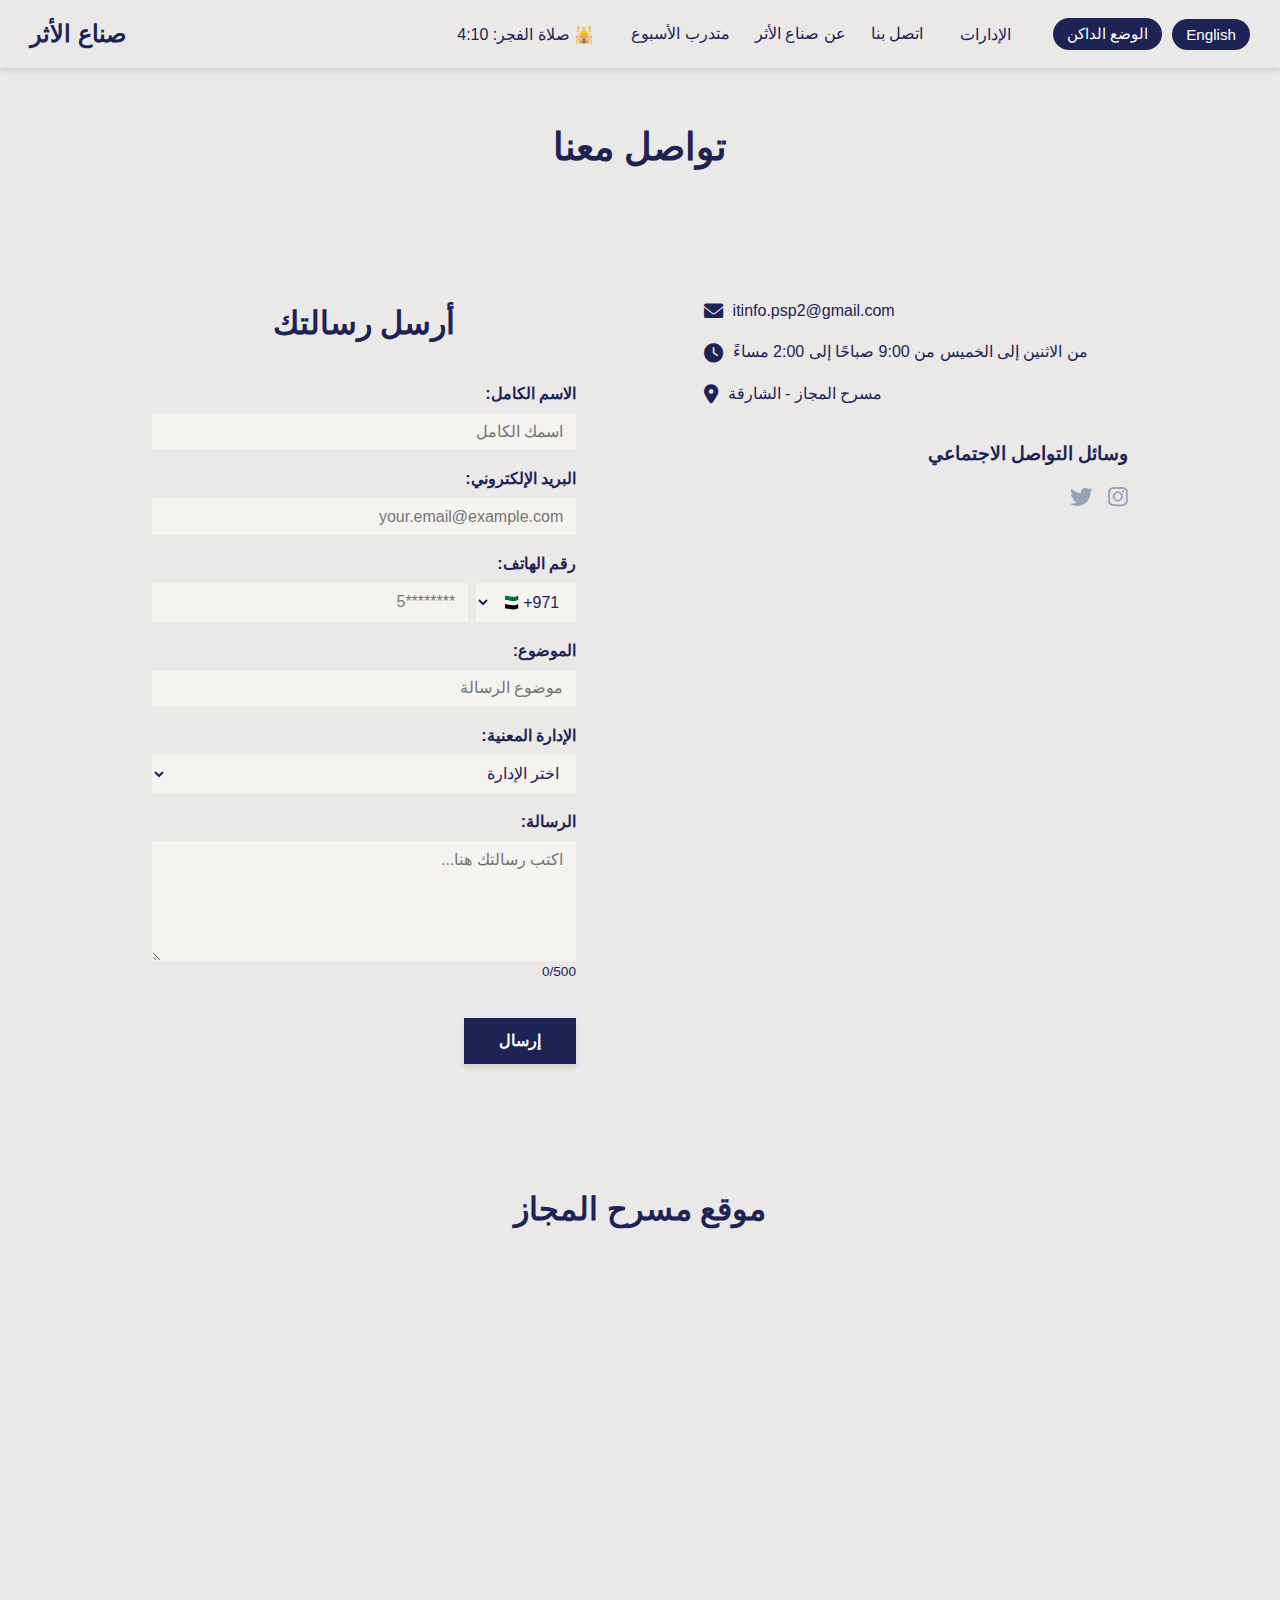
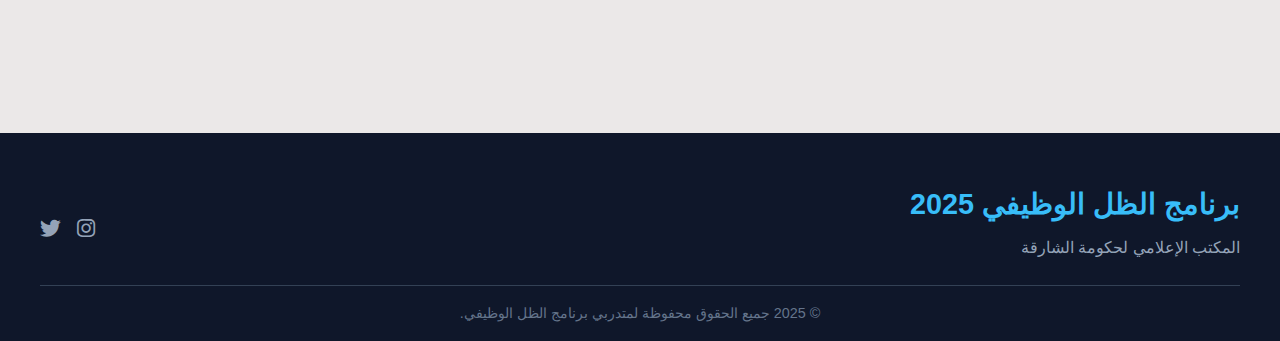
<file: contact.html>
<!DOCTYPE html>
<html lang="ar" dir="rtl">
<head>
  <meta charset="UTF-8" />
  <meta name="viewport" content="width=device-width, initial-scale=1" />
  <title>Contact Us | Impact Makers</title>

  <link rel="stylesheet" href="https://cdnjs.cloudflare.com/ajax/libs/font-awesome/6.0.0-beta3/css/all.min.css" />
  <link href="https://fonts.googleapis.com/css2?family=Merriweather&display=swap" rel="stylesheet" />

  <link rel="stylesheet" href="styles.css" />
  <link rel="stylesheet" href="contact.css" />
  <script defer src="contact.js"></script>
</head>

<body class="light-mode" id="pageBody" lang="ar">
  <!-- HEADER -->
  <header class="header">
    <a href="index.html" class="logo">
      <span id="logoAr">صناع الأثر</span>
      <span id="logoEn" hidden>Impact Makers</span>
    </a>

    <nav class="nav desktop-menu" id="mainMenu">
      <ul>
        <li class="dropdown department-dropdown">
          <button id="depbtn" class="dropdown-toggle" data-en="Departments" data-ar="الإدارات">Departments</button>
          <ul class="dropdown-menu" id="departmentMenu">
            <li><a href="IT.html" data-en="IT Department" data-ar="إدارة التقنية المتقدمة">IT Department</a></li>
            <li><a href="Acct.html" data-en="Accounting Department" data-ar="إدارة الشؤون المالية">Accounting Department</a></li>
            <li><a href="hr.html" data-en="HR Department" data-ar="إدارة الموارد البشرية">HR Department</a></li>
            <li><a href="Media.html" data-en="Media Department" data-ar="وحدة الرؤى الإعلامية">Media Department</a></li>
          </ul>
        </li>
        <li><a href="contact.html" data-en="Contact" data-ar="اتصل بنا">Contact</a></li>
        <li><a href="AboutUs.html" data-en="About Us" data-ar="عن صناع الأثر">About Us</a></li>
        <li><a href="internOfWeek.html" data-en="Intern Spotlight" data-ar="متدرب الأسبوع">Intern Spotlight</a></li>

        <li class="dropdown prayer-dropdown">
          <button id="prayerBtn" class="dropdown-toggle" data-en="🕌 Fajr: 4:10 AM" data-ar="🕌 صلاة الفجر: 4:10">🕌 صلاة الفجر: 4:10</button>
          <ul class="dropdown-menu" id="prayerMenu">
            <li data-en="Fajr: 3:55 AM" data-ar="صلاة الفجر: 3:55">صلاة الفجر: 3:55</li>
            <li data-en="Dhuhr: 12:19 PM" data-ar="صلاة الظهر: 12:19">صلاة الظهر: 12:19</li>
            <li data-en="Asr: 3:42 PM" data-ar="صلاة العصر: 3:42">صلاة العصر: 3:42</li>
            <li data-en="Maghrib: 7:11 PM" data-ar="صلاة المغرب: 7:11">صلاة المغرب: 7:11</li>
            <li data-en="Isha: 8:41 PM" data-ar="صلاة العشاء: 8:41">صلاة العشاء: 8:41</li>
          </ul>
        </li>
      </ul>
    </nav>

    <div class="header-controls">
      <button id="langButton" data-en="العربية" data-ar="English">العربية</button>
      <button id="darkButton" data-en="Dark Mode" data-ar="الوضع الداكن">Dark Mode</button>
      <button id="menuButton" class="menu-icon" aria-label="Toggle menu">
        <i class="fas fa-bars"></i>
      </button>
    </div>
  </header>

  <!-- MOBILE MENU -->
  <div id="mobileMenu" class="mobile-menu">
    <ul id="mobileMenuList"></ul>

    <!-- Mobile Prayer Times -->
    <ul class="mobile-dropdown">
      <li class="dropdown-toggle" id="mobilePrayerToggle">Fajr</li>
      <ul class="dropdown-menu" id="mobilePrayerMenu">
        <li data-en="Fajr: 3:55 AM" data-ar="صلاة الفجر: 3:55">صلاة الفجر: 3:55</li>
        <li data-en="Dhuhr: 12:19 PM" data-ar="صلاة الظهر: 12:19">صلاة الظهر: 12:19</li>
        <li data-en="Asr: 3:42 PM" data-ar="صلاة العصر: 3:42">صلاة العصر: 3:42</li>
        <li data-en="Maghrib: 7:11 PM" data-ar="صلاة المغرب: 7:11">صلاة المغرب: 7:11</li>
        <li data-en="Isha: 8:41 PM" data-ar="صلاة العشاء: 8:41">صلاة العشاء: 8:41</li>
      </ul>
    </ul>
  </div>

<main>
  <section class="contact-section" id="contact">
    <h1 class="section-title">
      <span class="lang-en" hidden>Contact Us</span>
      <span class="lang-ar">تواصل معنا</span>
    </h1>

    <div class="contact-box-wrapper">
      <div class="contact-container">

        <!-- Contact Info -->
        <div class="contact-info contact-info-bottom">
          <ul class="info-list">
            <li><i class="fas fa-envelope"></i> <span data-en="itinfo.psp2@gmail.com" data-ar="itinfo.psp2@gmail.com">itinfo.psp2@gmail.com</span></li>

            <li><i class="fas fa-clock"></i> <span data-en="Monday to Thursday from 9:00 am - 2:00 pm" data-ar="من الاثنين إلى الخميس من 9:00 صباحًا إلى 2:00 مساءً">Monday to Thursday from 9:00 am - 2:00 pm</span></li>
            <li><i class="fas fa-map-marker-alt"></i> <span data-en="Al Majaz Amphitheatre - Sharjah" data-ar="مسرح المجاز - الشارقة">Al Majaz Amphitheatre - Sharjah</span></li>
          </ul>

          <h3 class="social-title" data-en="Social Media" data-ar="وسائل التواصل الاجتماعي">Social Media</h3>
          <div class="social-icons">
            <a href="https://www.instagram.com/shj.media?igsh=MWFoejBiYmdmZXh2Zw==" target="_blank" class="social-icon"><i class="fab fa-instagram"></i></a>
            <a href="https://x.com/shjmedia?s=21" target="_blank" class="social-icon"><i class="fab fa-twitter"></i></a>
          </div>
        </div>

        <!-- Contact Form -->
        <div class="contact-form">
          <h2>
            <span class="lang-en" hidden>Send a Message</span>
            <span class="lang-ar">أرسل رسالتك</span>
          </h2>

          <form id="contactForm" novalidate>
            <!-- Row 1 -->
            <div class="form-row">
              <div class="form-group">
                <label for="name" data-en="Full Name:" data-ar="الاسم الكامل:">الاسم الكامل: </label>
                <input type="text" id="name" name="name" required data-en="Your full name" data-ar="اسمك الكامل" placeholder="اسمك الكامل" />
              </div>
              <div class="form-group">
                <label for="email" data-en="Email:" data-ar="البريد الإلكتروني:">البريد الإلكتروني:</label>
                <input type="email" id="email" name="email" required data-en="your.email@example.com" data-ar="your.email@example.com" placeholder="بريدك الإلكتروني" />
              </div>
            </div>

            <!-- Phone -->
            <div class="form-group">
              <label for="phone" data-en="Phone Number:" data-ar="رقم الهاتف:">رقم الهاتف:</label>
              <div class="phone-input-wrapper">
                <select id="countryCode" name="countryCode" required>
                  <option value="+971" data-en="🇦🇪 +971" data-ar="🇦🇪 +971">🇦🇪 +971</option>
                  <option value="+966" data-en="🇸🇦 +966" data-ar="🇸🇦 +966">🇸🇦 +966</option>
                  <option value="+965" data-en="🇰🇼 +965" data-ar="🇰🇼 +965">🇰🇼 +965</option>
                  <option value="+962" data-en="🇯🇴 +962" data-ar="🇯🇴 +962">🇯🇴 +962</option>
                </select>
                <input type="tel" id="phone" name="phone" required data-en="5********" data-ar="5********" placeholder="5********" />
              </div>
            </div>

            <!-- Subject -->
            <div class="form-group">
              <label for="subject" data-en="Subject:" data-ar="الموضوع:">الموضوع:</label>
              <input type="text" id="subject" name="subject" required data-en="Message subject" data-ar="موضوع الرسالة" placeholder="موضوع الرسالة" />
            </div>

            <!-- Department -->
            <div class="form-group">
              <label for="department" data-en="Department:" data-ar="الإدارة المعنية:">الإدارة المعنية:</label>
              <select id="department" name="department">
                <option value="" disabled selected data-en="Select Department" data-ar="اختر الإدارة">اختر الإدارة</option>
                <option value="HR" data-en="HR Department" data-ar="قسم الموارد البشرية">قسم الموارد البشرية</option>
                <option value="Media" data-en="Media Department" data-ar="قسم الإعلام">قسم الإعلام</option>
                <option value="Accounting" data-en="Accounting Department" data-ar="قسم المحاسبة">قسم المحاسبة</option>
              </select>
            </div>

            <!-- Message -->
            <div class="form-group">
              <label for="message" data-en="Message:" data-ar="الرسالة:">الرسالة:</label>
              <textarea id="message" name="message" required maxlength="500" data-en="Type your message here..." data-ar="اكتب رسالتك هنا..." placeholder="اكتب رسالتك هنا..."></textarea>
              <div class="char-counter" id="charCounter">0/500</div>
            </div>

            <button type="submit" class="submit-btn" data-en="SUBMIT" data-ar="إرسال">إرسال</button>
          </form>
        </div>
      </div>
    </div>
  </section>

  <h2 class="mapss">
      <span class="lang-en" hidden>Almajaz Amphitheatre Location</span>
      <span class="lang-ar">موقع مسرح المجاز</span>
    </h2>

  <div class="contact-map">
        <div class="map-container">
          <iframe
            src="https://www.google.com/maps/embed?pb=!1m18!1m12!1m3!1d3623.929698849793!2d55.37546601500896!3d25.33319768385085!2m3!1f0!2f0!3f0!3m2!1i1024!2i768!4f13.1!3m3!1m2!1s0x3e5f5b68237b1abf%3A0xbb81500ccbfa7c86!2sAl%20Majaz%20Amphitheatre!5e0!3m2!1sen!2sae!4v1687000000000!5m2!1sen!2sae"
            width="100%" height="450" style="border:0;" allowfullscreen="" loading="lazy"
            referrerpolicy="no-referrer-when-downgrade"
            title="Al Majaz Amphitheatre Location Map"></iframe>
        </div>
      </div>
    </section>
  </main>

  <!-- FOOTER -->
  <footer class="site-footer">
    <div class="footer-container">
      <div class="footer-left">
        <h2 data-en="Professional Shadow Program 2025" data-ar="برنامج الظل الوظيفي 2025"> Professional Shadow Program 2025 </h2>
        <p data-en="Sharjah Government Media Bureau" data-ar="المكتب الإعلامي لحكومة الشارقة"> Sharjah Government Media Bureau</p>
      </div>
      <div class="footer-right">
        <a href="https://www.instagram.com/shj.media?igsh=MWFoejBiYmdmZXh2Zw==" target="_blank" class="social-icon"><i class="fab fa-instagram"></i></a>
        <a href="https://x.com/shjmedia?s=21" target="_blank" class="social-icon"><i class="fab fa-twitter"></i></a>
      </div>
    </div>
    <div class="footer-bottom">
      <p data-en="© 2025 PSP Interns. All rights reserved." data-ar="© 2025 جميع الحقوق محفوظة لمتدربي برنامج الظل الوظيفي."> © 2025 PSP Interns. All rights reserved.
      </p>
    </div>
  </footer>
</body>
</html>
</file>
<file: styles.css>
* {
  margin: 0;
  padding: 0;
  box-sizing: border-box;
  font-family: 'Segoe UI', sans-serif;
}

:root {
  --navy-blue: #1E2355;
  --beige: #EBE8E8;
  --gray: #737373;

  --text-color-dark: #ffffff;
  --background-light: #EBE8E8;
  --background-dark: #222831;
  --primary-hover: #1E2355;
  --button-bg: #1E2355;
  --button-bg-hover: #1E2355;
  --input-bg-light: #1E2355;
  --input-bg-dark: #3a3f4b;
  --header-shadow-light: rgba(0, 0, 0, 0.1);
  --header-shadow-dark: rgba(0, 0, 0, 0.5);
  --footer-bg: #0f172a;
}

/* Body colors for light and dark */
body.light-mode {
  background-color: var(--background-light);
  color: var(--navy-blue);
}

body.dark-mode {
  background-color: var(--background-dark);
  color: var(--text-color-dark);
}

/* Header container */
.header {
  display: grid;
  grid-template-columns: auto 1fr auto;
  align-items: center;
  padding: 15px 30px;
  background-color: var(--background-light);
  box-shadow: 0 3px 6px var(--header-shadow-light);
  direction: ltr; /* Always ltr for layout */
}

/* Dark mode header bg & shadow */
body.dark-mode .header {
  background-color: var(--background-dark);
  box-shadow: 0 3px 6px var(--header-shadow-dark);
}
/* Logo section */
.logo {
  font-size: 1.5rem;
  font-weight: bold;
  white-space: nowrap;
  text-decoration: none;
  color: var(--navy-blue)
}

/* White logo in dark mode */
body.dark-mode .logo {
  color: var(--text-color-dark);
}

/* Navigation menu */
.nav ul {
  list-style: none;
  display: flex;
  gap: 25px;
  align-items: center;
}

/* Nav links */
.nav a {
  text-decoration: none;
  color: inherit;
  font-weight: 500;
  white-space: nowrap;
}

/* Header controls container */
.header-controls {
  display: flex;
  align-items: center;
  gap: 10px;
  margin-left: auto;
}

html,
body {
  direction: ltr;
  text-align: left;
}

/* Arabic overrides */
body[lang="ar"] {
  direction: rtl;
  text-align: right;
}

/* Nav and header alignments in Arabic */
body[lang="ar"] .header {
  flex-direction: row-reverse;
}

body[lang="ar"] .nav.desktop-menu {
  justify-content: flex-end;
}

body[lang="ar"] .header-controls {
  direction: rtl;
}


/* Search box container */
.search-wrapper {
  display: flex;
  align-items: center;
  border: 1px solid var(--navy-blue);
  border-radius: 20px;
  overflow: hidden;
  background-color: var(--input-bg-light);
  transition: background-color 0.3s ease;
}

/* Search input box */
.search-wrapper input[type="search"] {
  border: none;
  padding: 6px 12px;
  font-size: 1rem;
  outline: none;
  width: 140px;
  background-color: inherit;
  color: var(--navy-blue);
}

body.dark-mode .search-wrapper {
  background-color: var(--input-bg-dark);
  border-color: var(--text-color-dark);
}

body.dark-mode .search-wrapper input[type="search"] {
  color: var(--text-color-dark);
}

/* Buttons */
#langButton,
#darkButton {
  background-color: var(--button-bg);
  color: white;
  border: none;
  padding: 7px 14px;
  border-radius: 20px;
  cursor: pointer;
  font-size: 0.95rem;
  transition: background-color 0.3s ease;
}


#langButton:hover,
#darkButton:hover {
  background-color: var(--button-bg-hover);
}

/* Hamburger menu */
.menu-icon {
  background-color: var(--button-bg);
  border: none;
  color: white;
  font-size: 1.4rem;
  padding: 7px 11px;
  border-radius: 50%;
  display: none;
  cursor: pointer;
}

/* Mobile menu */
#mobileMenu {
  position: absolute;
  top: 60px;
  right: 10px;
  width: 220px;
  background-color: var(--bg-color, white);
  box-shadow: 0 6px 15px rgba(0, 0, 0, 0.15);
  border-radius: 8px;
  z-index: 1000;
  display: none;
  transition: opacity 0.3s ease, transform 0.3s ease;
  transform-origin: top right;
}

#mobileMenu.show {
  display: block;
  opacity: 1;
  transform: scale(1);
}

#mobileMenuList {
  list-style: none;
  margin: 0;
  padding: 8px 0;
}

#mobileMenuList li {
  margin: 0;
}

#mobileMenuList a {
  display: block;
  padding: 12px 20px;
  color: var(--text-color, #222);
  text-decoration: none;
  font-weight: 600;
  border-radius: 6px;
  transition: background-color 0.2s ease, color 0.2s ease;
}

#mobileMenuList a:hover,
#mobileMenuList a:focus {
  background-color: var(--navy-blue, #007BFF);
  color: white;
  outline: none;
}

#mobileMenu .dropdown-toggle {
  display: block;
  padding: 12px 20px;
  font-weight: 600;
  cursor: pointer;
  border-radius: 6px;
  transition: background-color 0.2s ease, color 0.2s ease;
}

#mobileMenu .dropdown-toggle:hover {
  background-color: var(--navy-blue);
  color: white;
}

#mobileMenu .dropdown-menu {
  display: none;
  list-style: none;
  padding: 0;
  margin: 0;
}

#mobileMenu .dropdown-menu.show {
  display: block;
}

#mobileMenu .dropdown-menu li a {
  display: block;
  padding: 10px 20px;
  font-weight: 500;
  color: var(--text-color, #222);
  text-decoration: none;
}

#mobileMenu .dropdown-menu li a:hover {
  background-color: var(--navy-blue);
  color: white;
}

/* Mobile prayer dropdown styling */
#mobileMenu .mobile-dropdown {
  margin-top: 0.5rem;
  border-top: 1px solid #ddd;
}

#mobileMenu .mobile-dropdown .dropdown-toggle {
  display: block;
  padding: 12px 20px;
  font-weight: 600;
  cursor: pointer;
  border-radius: 6px;
  transition: background-color 0.2s ease, color 0.2s ease;
}

#mobileMenu .mobile-dropdown .dropdown-toggle:hover {
  background-color: var(--navy-blue);
  color: white;
}

#mobileMenu .mobile-dropdown .dropdown-menu {
  display: none;
  list-style: none;
  padding: 0;
  margin: 0;
}

#mobileMenu .mobile-dropdown .dropdown-menu.show {
  display: block;
}

#mobileMenu .mobile-dropdown .dropdown-menu li {
  padding: 8px 20px;
  font-weight: 500;
  color: var(--text-color, #222);
}

#mobileMenu .mobile-dropdown .dropdown-menu li:hover {
  background-color: var(--navy-blue);
  color: white;
}


body.dark-mode #mobileMenu {
  background-color: #222;
  box-shadow: 0 6px 15px rgba(0, 0, 0, 0.7);
}

body.dark-mode #mobileMenuList a {
  color: #eee;
}

body.dark-mode #mobileMenuList a:hover,
body.dark-mode #mobileMenuList a:focus {
  background-color: #3399FF;
  color: #fff;
}


/* Prayer Dropdown */
#prayerMenu {
  display: none;
  position: absolute;
  background-color: white;
  padding: 1rem;
  border-radius: 0.5rem;
  box-shadow: 0 6px 20px rgba(0, 0, 0, 0.1);
  z-index: 1000;
  top: 100%;
  right: 0;
  min-width: 200px;
}

#prayerMenu.show {
  display: block;
}

#prayerMenu li {
  padding: 0.5rem 0;
  cursor: pointer;
  color: #1e293b;
}

#prayerMenu li:hover {
  background-color: #f1f5f9;
  border-radius: 0.25rem;
}

body.dark-mode #prayerMenu {
  background-color: #2c2c2c;
  color: #eee;
  border:1px solid #444;
}

body.dark-mode #prayerMenu li:hover {
  background-color: #444;
  color:#fff;
}
body.dark-mode #prayerBtn {
  color: #eee;
}
body.dark-mode #prayerMenu li {
  color: #eee;
}

/* Responsive */
@media (max-width: 768px) {
  .desktop-menu {
    display: none;
  }

  .menu-icon {
    display: block;
  }
}

/* EN Layout */
body[lang="en"] .header {
  flex-direction: row;
  align-items: center;
  gap: 30px;
}

body[lang="en"] .logo {
  order: 1;
  margin-left: 0;
  margin-right: 0;
}

body[lang="en"] .nav.desktop-menu {
  order: 2;
  margin-left: 30px;
  margin-right: 0;
  justify-content: flex-start;
  direction: ltr;
}

body[lang="en"] .header-controls {
  order: 3;
  margin-left: auto;
  margin-right: 0;
}

/* AR Layout */
body[lang="ar"] .header {
  flex-direction: row-reverse;
  align-items: center;
  gap: 30px;
}

body[lang="ar"] .logo {
  order: 1;
  white-space: nowrap;
}

body[lang="ar"] .nav.desktop-menu {
  order: 2;
  margin-left: 30px;
  margin-right: 0;
  justify-content: flex-start;
  direction: rtl;
}

body[lang="ar"] .header-controls {
  order: 3;
  margin-left: auto;
  direction: rtl;
}
  
  /* Batch Intro Section */
  .batch-intro-pro {
    display: flex;
    align-items: center;
    justify-content: space-between;
    gap: 50px;
    padding: 80px 10%;
    min-height: 90vh;
    background: none; 
    border-radius: 0;  
    box-shadow: none; 
    backdrop-filter: none;
    flex-wrap: wrap;
    position: relative;
    overflow: visible;
  }
  
  .intro-text {
    flex: 1;
    max-width: 600px;
    animation: fadeInLeft 1s ease-in-out;
    z-index: 1;
  }
  
  .batch-title {
    font-size: 3.2rem;
    font-weight: 800;
    margin-bottom: 20px;
    letter-spacing: 0.03em;
    /* background: linear-gradient(90deg, var(--navy-blue), var(--gray)); */
    /* -webkit-background-clip: text;
    -webkit-text-fill-color: transparent; */
    /* color: transparent; */
    color: var(--navy-blue);
  }
  
  body.dark-mode .batch-title {
    color: var(--text-color-dark);
  }
  
  .welcome-message {
    font-size: 1.3rem;
    line-height: 1.8;
    color: var(--gray);
    max-width: 100%;
    font-weight: 500;
    z-index: 1;
  }
  
  body.dark-mode .welcome-message {
    color: var(--text-color-dark);
  }
  
  .logo-container {
    flex: 1;
    display: flex;
    justify-content: center;
    align-items: center;
    animation: fadeInRight 1s ease-in-out;
    z-index: 1;
  }
  
  .intro-logo {
    width: 320px;
    height: 320px;
    object-fit: cover;
    border-radius: 50%;
    box-shadow: 0 8px 20px 2px var(--gray);
    transition: transform 0.3s ease, box-shadow 0.3s ease;
    border: 6px solid var(--beige);
  }
  
  .intro-logo:hover {
    transform: scale(1.05);
    box-shadow: 0 15px 40px var(--gray);
  }

body.light-mode .batch-intro-pro {
    color: var(--navy-blue);
  }
  
  body.dark-mode .batch-intro-pro {
    color: var(--text-color-dark);
  }
  
  body.dark-mode .batch-intro-pro .batch-title,
  body.dark-mode .batch-intro-pro .welcome-message {
    color: var(--text-color-dark);
  }
  
  body.dark-mode .intro-logo {
    filter: brightness(0.9);
    border: 6px solid #2b2b2b;
  }  

  @keyframes fadeInLeft {
    from {
      opacity: 0;
      transform: translateX(-50px);
    }
    to {
      opacity: 1;
      transform: translateX(0);
    }
  }
  
  @keyframes fadeInRight {
    from {
      opacity: 0;
      transform: translateX(50px);
    }
    to {
      opacity: 1;
      transform: translateX(0);
    }
  }
  
  /* Responsive */
  @media (max-width: 768px) {
    .batch-intro-pro {
      flex-direction: column-reverse;
      text-align: center;
      padding: 50px 20px;
      border-radius: 0;
    }
  
    body.dark-mode .batch-intro-pro {
      background: var(--background-dark);
    }
  
    .intro-text {
      max-width: 100%;
    }
  
    .logo-container {
      margin-bottom: 30px;
    }
  
    .intro-logo {
      width: 240px;
      height: 240px;
    }
  }
  
  /* Departments section full page */
.departments-fullpage {
    max-width: 1200px;
    margin: 3rem auto 6rem;
    padding: 0 1rem;
    color: var(--navy-blue);
    text-align: center;
    user-select: none;
  }
  
  .dark-mode .departments-fullpage {
    color: var(--text-color-dark);
  }
  
  .departments-fullpage .section-title {
    font-size: 2.75rem;
    margin-bottom: 0.3rem;
    font-weight: 900;
    letter-spacing: 0.05em;
  }
  
  .departments-fullpage .section-subtitle {
    font-size: 1.25rem;
    font-weight: 600;
    color: var(--gray);  
    margin-bottom: 3rem;
  }
  
  .dark-mode .departments-fullpage .section-subtitle {
    color: var(--gray);  
  }
  
  /* Grid container for cards */
  .departments-grid {
    display: grid;
    grid-template-columns: repeat(2, minmax(320px, 1fr));
    gap: 2rem;
  }
  
  /* Individual department card */
  .dept-card {
    position: relative;
    border-radius: 18px;
    overflow: hidden;
    cursor: pointer;
    box-shadow: 0 10px 22px rgba(0,0,0,0.12);
    background-color: var(--background-light);
    color: var(--navy-blue);
    transition: transform 0.3s ease, box-shadow 0.3s ease;
    display: flex;
    flex-direction: column;
    justify-content: flex-end;
    min-height: 400px;
    font-family: 'Segoe UI', Tahoma, Geneva, Verdana, sans-serif;
  }
  
  .dark-mode .dept-card {
    background-color: var(--background-dark);
    color: var(--text-color-dark);
    box-shadow: 0 10px 30px rgba(0,0,0,0.7);
  }
  
  .dept-card:focus,
  .dept-card:hover {
    transform: translateY(-10px);
    box-shadow: 0 15px 40px rgba(0, 0, 0, 0.3);
    outline: none;
  }
  
  /* Background image with blur */
  .card-img {
    position: absolute;
    top: 0; left: 0; right: 0; bottom: 0;
    background-size: cover;
    background-position: center;
    filter: brightness(0.7) blur(1.3px);
    transition: filter 0.3s ease;
    z-index: 0;
  }
  
  .dept-card:hover .card-img,
  .dept-card:focus .card-img {
    filter: brightness(0.85) blur(1px);
  }
  
  .dept-card-link{
    text-decoration: none;
  }
  /* Overlay to dim image */
  .card-overlay {
    position: absolute;
    top: 0; left: 0; right: 0; bottom: 0;
    background: linear-gradient(180deg, rgba(0,0,0,0.15) 0%, rgba(0,0,0,0.7) 100%);
    z-index: 1;
    transition: background 0.3s ease;
  }
  
  .dept-card:hover .card-overlay,
  .dept-card:focus .card-overlay {
    background: linear-gradient(180deg, rgba(0,0,0,0.25) 0%, rgba(0,0,0,0.85) 100%);
  }
  
  /* Text container */
  .card-text {
    position: relative;
    z-index: 2;
    padding: 1.8rem 2rem 2rem;
    text-align: left;
    color: #fff;
  }
  
  .dark-mode .card-text {
    color: #e0e0e0;
  }
  
  .dept-name {
    font-size: 1.8rem;
    font-weight: 800;
    margin-bottom: 0.4rem;
    line-height: 1.1;
  }
  
  .dept-desc {
    font-size: 1rem;
    font-weight: 500;
    opacity: 0.85;
    max-width: 90%;
    line-height: 1.4;
  }
  
  /* RTL support */
  [dir="rtl"] .departments-fullpage {
    text-align: center;
  }
  
  [dir="rtl"] .card-text {
    text-align: right;
  }
  
  /* Responsive tweaks */
  @media (max-width: 768px) {
    .dept-card {
      min-height: 320px;
    }
    .dept-name {
      font-size: 1.5rem;
    }
  }

/* Base Footer â€” applies to LIGHT MODE */
.site-footer {
  background-color: #0f172a; 
  color: #cbd5e1;
  padding: 3rem 1.5rem 1rem;
  font-family: 'Segoe UI', sans-serif;
}

.footer-container {
  display: flex;
  justify-content: space-between;
  align-items: center;
  flex-wrap: wrap;
  max-width: 1200px;
  margin: 0 auto;
  border-bottom: 1px solid #334155;
  padding-bottom: 1.5rem;
}

.footer-left h2 {
  font-size: 1.8rem;
  margin-bottom: 0.5rem;
  color: #38bdf8; 
}

.footer-left p {
  font-size: 1rem;
  color: #94a3b8;
}

.footer-right {
  display: flex;
  gap: 1rem;
  margin-top: 1rem;
}

.social-icon {
  color: #94a3b8;
  font-size: 1.3rem;
  transition: color 0.3s ease, transform 0.3s ease;
  cursor: pointer;
}

.social-icon:hover {
  color: #38bdf8;
  transform: scale(1.2);
}

.footer-bottom {
  text-align: center;
  padding-top: 1rem;
  font-size: 0.9rem;
  color: #64748b; 
}

body.dark-mode .site-footer {
  background-color: #bfbfbf; 
  color: #1e293b; 
}

body.dark-mode .footer-container {
  border-bottom: 1px solid #cbd5e1;
}

body.dark-mode .footer-left h2 {
  color: #0ea5e9; 
}

body.dark-mode .footer-left p,
body.dark-mode .social-icon,
body.dark-mode .footer-bottom {
  color: #475569; 
}

body.dark-mode .social-icon:hover {
  color: #0ea5e9;
}

.prayer-dropdown, .department-dropdown {
  position: relative;
}

/* Button */
.prayer-dropdown .dropdown-toggle, .department-dropdown .dropdown-toggle {
  background: none;
  border: none;
  font-weight: 500;
  cursor: pointer;
  font-size: 1rem;
  padding: 8px 12px;
  border-radius: 8px;
  color: inherit;
}

/* Dropdown menu */
.prayer-dropdown .dropdown-menu, .department-dropdown .dropdown-menu {
  display: none;
  position: absolute;
  top: 120%;
  left: 0;
  background: var(--beige);
  box-shadow: 0 4px 16px rgba(0, 0, 0, 0.1);
  padding: 10px 0;
  border-radius: 8px;
  min-width: 180px;
  z-index: 10;
}

.prayer-dropdown.active .dropdown-menu, .department-dropdown.active .dropdown-menu {
  display: block;
}

.prayer-dropdown .dropdown-menu li, .department-dropdown .dropdown-menu li {
  padding: 8px 16px;
  font-size: 0.95rem;
  white-space: nowrap;
  cursor: pointer;
  color: var(--navy-blue)
}

.prayer-dropdown .dropdown-menu li:hover, .department-dropdown .dropdown-menu li:hover {
  background-color: var(--beige);
  color: var(--navy-blue)
}

.dropdown-menu {
  background-color: #fff;
  color: #000;
}

body.dark-mode .dropdown-menu {
  background-color: #bfbfbf;
  color: #eee;
}

body.dark-mode .dropdown-menu li:hover {
  background-color: #333;
}

body.dark-mode .dropdown-toggle {
  color: #eee;
}
body.dark-mode .dropdown-menu {
  background-color: #2c2c2c;
  color: #eee;
  border: 1px solid #444;
}

body.dark-mode .dropdown-menu li {
  color: #eee;
}

body.dark-mode .dropdown-menu li:hover {
  background-color: #444;
  color: #fff;
}

/* Dark mode style for prayer dropdown (🕌 Fajr etc.) */
body.dark-mode .prayer-dropdown .dropdown-menu {
  background-color: #2c2c2c;
  color: #eee;
  border: 1px solid #444;
}

body.dark-mode .prayer-dropdown .dropdown-menu li {
  color: #eee;
}

body.dark-mode .prayer-dropdown .dropdown-menu li:hover {
  background-color: #444;
  color: #fff;
}

body.dark-mode .prayer-dropdown .dropdown-toggle {
  color: #eee;
}

body {
  transition: background-color 0.4s ease, color 0.4s ease;
}

.dropdown-menu,
.site-footer,
.intern-times-newspaper {
  transition: background-color 0.4s ease, color 0.4s ease;
}

.intern-rumors-newspaper {
  background: #fdfaf5; 
  padding: 3rem 2rem;
  font-family: 'Georgia', serif;
  color: #222;
  border-top: 8px double #222;
  border-bottom: 8px double #222;
}

.newspaper-header {
  text-align: center;
  margin-bottom: 3rem;
  border-bottom: 2px solid var(--gray);
  padding-bottom: 1rem;
}

.newspaper-title {
  font-size: 6rem;
  color: var(--button-bg); 
  font-family: 'Times New Roman', Times, serif;
  font-weight: 700;
  text-transform: uppercase;
  letter-spacing: 2px;
  margin-bottom: 0.5rem;
}

.newspaper-subtitle {
  font-size: 1.1rem;
  font-style: italic;
  color: var(--gray);
}

/* Article block */
.news-article {
  display: flex;
  flex-wrap: wrap;
  align-items: flex-start;
  margin-bottom: 3.5rem;
  border-bottom: 1px dashed #aaa;
  padding-bottom: 2rem;
  gap: 2rem;
  padding-inline: 1rem;
}

.news-article.reverse {
  flex-direction: row-reverse;
}

.article-text {
  flex: 1 1 50%;
  padding: 0 1.5rem;
}

.article-text h2 {
  font-size: 4rem;
  margin-bottom: 1rem;
  color: var(--button-bg-hover);
  font-family: 'Merriweather', Georgia, serif;
  padding-inline-start: 0.75rem;
  border-inline-start: 5px solid #000;
}

.intern-times-newspaper[dir="rtl"] .article-text h2 {
  text-align: right;
  padding-left: 0 !important;
  padding-right: 0.75rem !important;
  border-left: none !important;
  border-right: 5px solid #000 !important;
}


.article-text p {
  font-size: 3rem;
  line-height: 1.8;
  color: var(--navy-blue);
  text-align: justify;
}

.article-image {
  flex: 1 1 45%;
}

.article-image img {
  width: 100%;
  height: auto;
  border-radius: 6px;
  box-shadow: 2px 2px 8px rgba(0,0,0,0.1);
}

.intern-times-newspaper[dir="rtl"] .article-text p {
  text-align: right;
}

/* Responsive */
@media (max-width: 768px) {
  .news-article,
  .news-article.reverse {
    flex-direction: column;
  }

  .article-text,
  .article-image {
    flex: 1 1 100%;
  }

  .article-text h2 {
    font-size: 1.4rem;
  }

  .article-text p {
    font-size: 1rem;
  }
}


/* Dark Mode Enhancements */
body.dark-mode .intern-rumors-newspaper {
  background: #1e1e1e;
  color: #eee;
  border-color: #444;
}

body.dark-mode .newspaper-title {
  color: white;
}

body.dark-mode .article-text h2 {
  color: gainsboro;
  border-color: white;
}

body.dark-mode .article-text p {
  color: #ccc;
}

body.dark-mode .news-article {
  border-color: #444;
}

/* Department Dropdown Styling */
.department-dropdown {
  position: relative;
}

.department-dropdown .dropdown-menu {
  display: none;
  position: absolute;
  top: 100%;
  left: 0;
  z-index: 10;
  background: white;
  padding: 0.5rem 0;
  min-width: 200px;
  border-radius: 6px;
  box-shadow: 0 4px 10px rgba(0, 0, 0, 0.1);
}

body.dark-mode .department-dropdown .dropdown-menu {
  background: #1e1e1e;
  color: white;
}

.department-dropdown.active .dropdown-menu {
  display: block;
}

.department-dropdown .dropdown-menu li {
  padding: 0;
}

.department-dropdown .dropdown-menu li a {
  display: block;
  padding: 0.6rem 1rem;
  color: inherit;
  text-decoration: none;
  transition: background 0.2s ease;
}

.department-dropdown .dropdown-menu li a:hover {
  background-color: #f0f0f0;
}
</file>
<file: contact.css>
/* === Reset & Base === */
* {
  margin: 0;
  padding: 0;
  box-sizing: border-box;
}
body {
  line-height: 1.6;
  background: var(--background-light);
  color: var(--text-color);
  transition: background 0.3s, color 0.3s;
  font-family: 'Tajawal', 'Merriweather', sans-serif;
}
html, body {
  width: 100%;
  overflow-x: hidden;
}

.section-title {
  font-size: 2.4rem;
  color: var(--primary-color);
  margin-bottom: 3rem;
  text-align: center;
  width: 100%;
}

/* === Unified Box Around Form + Info === */
.contact-box-wrapper {
  background: var(--beige);
  border-radius: var(--border-radius);
  box-shadow: 0 4px 12px var(--shadow-light);
  padding: 2.5rem;
  margin: 3rem auto;
  max-width: 1200px;
}

/* === Contact Container Grid === */
.contact-container {
  display: grid;
  grid-template-columns: 1fr 1fr;
  gap: 3rem;
  align-items: start;
}
.contact-container {
  width: 100%;
  max-width: 1300px;
  margin: 0 auto;
  padding: 0 2rem;
}

@media (max-width: 900px) {
  .contact-container {
    grid-template-columns: 1fr;
  }
}

/* === Contact Form === */
.contact-form {
  background: var(--beige);
  padding: 2rem 2.5rem;
  border-radius: var(--border-radius);
  box-shadow: 0 2px 6px var(--shadow-light);
}
.contact-form h2 {
  text-align: center;
  font-size: 2rem;
  margin-bottom: 2rem;
  color: var(--primary-color);
}
.form-group {
  display: flex;
  flex-direction: column;
  margin-bottom: 1rem;
}
.form-group label {
  font-weight: 600;
  color: var(--primary-color);
  margin-bottom: 0.4rem;
  text-align: left;
}
.form-group input,
.form-group textarea,
.form-group select {
  background: #f5f3f0;
  border: 1px solid var(--input-border);
  padding: 0.6rem 0.8rem;
  border-radius: var(--border-radius);
  font-size: 1rem;
  color: var(--text-color);
  font-family: inherit;
}
textarea {
  resize: vertical;
  min-height: 120px;
}
.phone-input-wrapper {
  display: flex;
  gap: 0.5rem;
}
.phone-input-wrapper select {
  width: 100px;
  background: #f5f3f0;
}
.phone-input-wrapper input {
  flex: 1;
}
.char-counter {
  font-size: 0.85rem;
  color: var(--light-text);
  text-align: right;
}

/* === Submit Button === */
.submit-btn {
  background: #1E2355;
  color: #fff;
  padding: 0.85rem 2.2rem;
  font-weight: bold;
  font-size: 1rem;
  border: none;
  border-radius: var(--border-radius);
  cursor: pointer;
  margin-top: 1.2rem;
  box-shadow: 0 4px 6px rgba(0,0,0,0.1);
  transition: background-color 0.3s ease;
}
.submit-btn:hover {
  background: #10203a;
}

/* === Contact Info === */
.contact-info {
  background: var(--beige);
  padding: 2rem 2.5rem;
  border-radius: var(--border-radius);
  box-shadow: 0 2px 6px var(--shadow-light);
  font-size: 1rem;
}
.contact-info .info-list {
  list-style: none;
  padding: 0;
  margin: 0;
}
.contact-info .info-list li {
  margin-bottom: 1rem;
  display: flex;
  align-items: center;
  gap: 0.6rem;
}
.contact-info .info-list i {
  color: var(--primary-color);
  font-size: 1.2rem;
}
.social-title {
  margin-top: 2rem;
  font-weight: bold;
  color: var(--primary-color);
}
.social-icons {
  display: flex;
  gap: 1rem;
  margin-top: 0.8rem;
}
.social-icons i {
  font-size: 1.4rem;
  color: var(--text-color);
}

/* === RTL Support === */
[dir="rtl"] .form-group label {
  text-align: right;
}
[dir="rtl"] .form-group input,
[dir="rtl"] .form-group textarea {
  text-align: right;
}
[dir="rtl"] .submit-btn {
  align-self: flex-end;
}
[dir="rtl"] .contact-container {
  direction: rtl;
}
[dir="rtl"] .contact-info .info-list li {
  flex-direction: row-reverse;
}

/* === Dark Mode Support === */
body.dark-mode .contact-form,
body.dark-mode .contact-info,
body.dark-mode .contact-box-wrapper {
  background: var(--background-dark);
  color: var(--text-color-dark);
}
body.dark-mode input,
body.dark-mode textarea,
body.dark-mode select {
  background: var(--input-bg-dark);
  color: var(--text-color-dark);
  border-color: #555;
}
body.dark-mode input::placeholder,
body.dark-mode textarea::placeholder {
  color: #ccc;
}

/* === Map === */
.contact-map {
  grid-column: 1 / -1;
  margin-top: 3rem;
}
.map-container {
  width: 100%;
  height: 450px;
  border-radius: var(--border-radius);
  overflow: hidden;
  box-shadow: 0 4px 8px var(--shadow-light);
}
.mapss {
  text-align: center;
  font-size: 2rem;
  color: var(--primary-color);
  margin-top: 3rem;
  margin-bottom: 1.5rem;
}
.section-title {
  font-size: 2.4rem;
  color: var(--primary-color);
  text-align: center;
  margin-top: 3rem; 
  margin-bottom: 1.5 rem;
}

.contact-box-wrapper {
  margin-top: 0; /* ensure no extra top space if applied */
}
</file>
